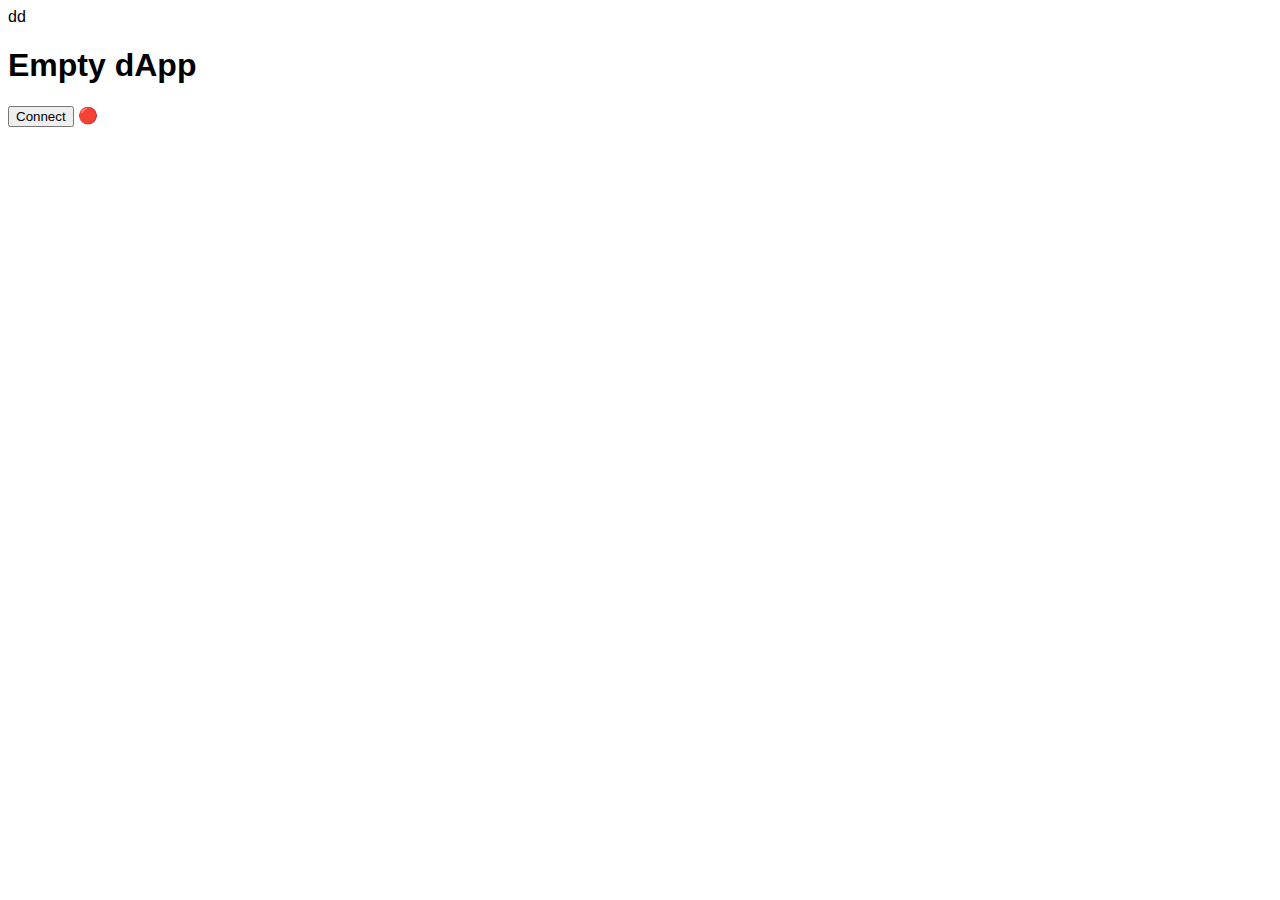
<file: empty-project/index.html>
<!DOCTYPE html>
<html lang="en">

<head>
  <meta charset="UTF-8">
  <meta http-equiv="X-UA-Compatible" content="IE=edge">
  <meta name="viewport" content="width=device-width, initial-scale=1.0">

  <script src="lib/ethers-5.6.umd.min.js"></script>
  <script src="abi.js" defer></script>
  <script src="main.js" defer></script>

  <link rel="stylesheet" href="style.css">
  <title>Empty dApp</title>
</head>

<body>dd
  <h1>Empty dApp</h1>
  
  <button id="connectButton">Connect</button>
  <span id="connectionStatus">🔴</span>
  
</body>

</html>
</file>
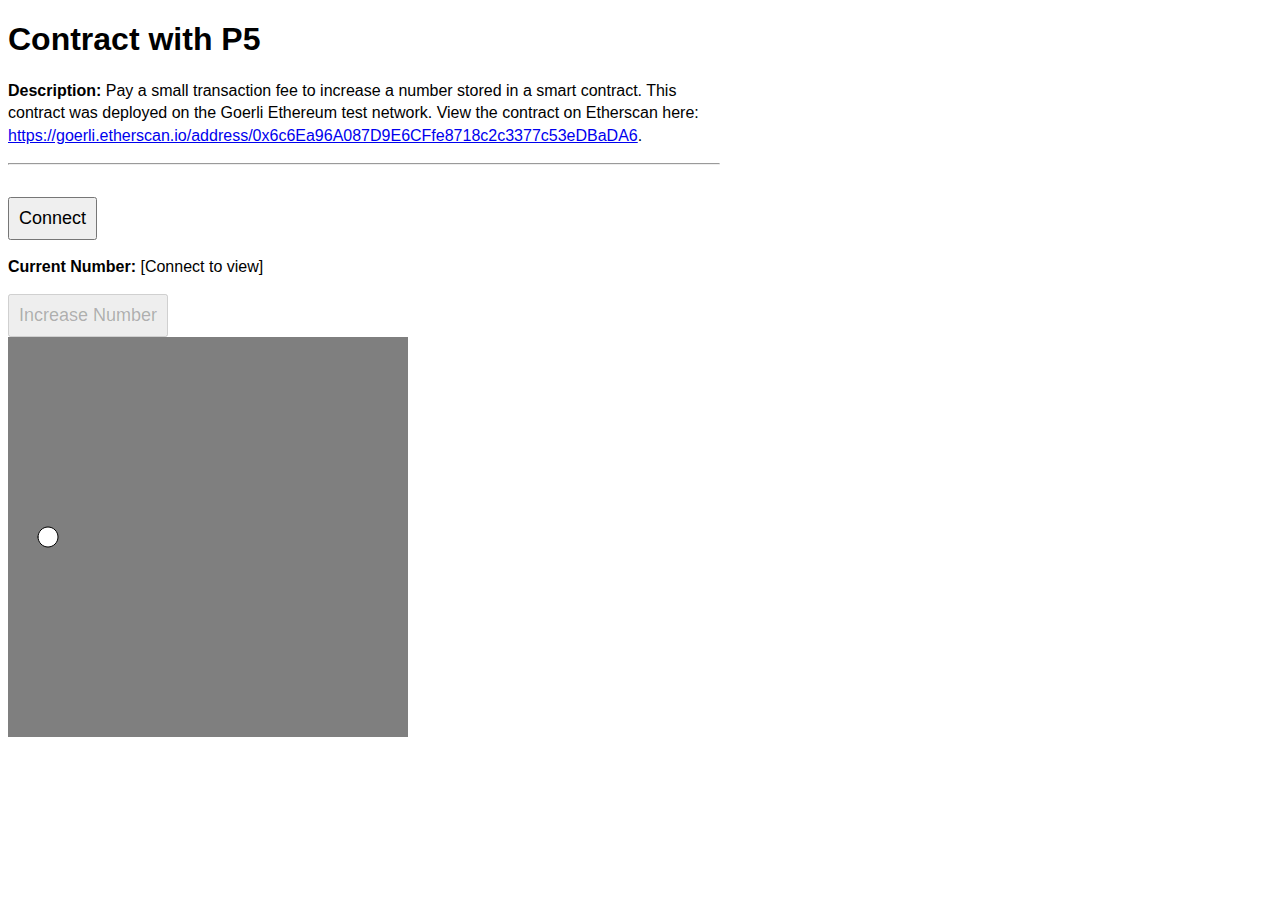
<file: examples/01-non-token-dApps/contract_with_p5/index.html>
<!DOCTYPE html>
<html lang="en">

<head>
  <meta charset="UTF-8">
  <meta http-equiv="X-UA-Compatible" content="IE=edge">
  <meta name="viewport" content="width=device-width, initial-scale=1.0">

  <script src="lib/ethers-5.6.umd.min.js"></script>
  <script src="lib/p5.min.js"></script>
  <script src="abi.js" defer></script>
  <script src="main.js" defer></script>

  <link rel="stylesheet" href="style.css">
  <title>Contract with P5</title>
</head>

<body>
  <h1>Contract with P5</h1>
  <p><strong>Description:</strong> Pay a small transaction fee to increase a number stored in a smart contract. This contract was deployed on the Goerli Ethereum test network. View the contract on Etherscan here: <a href="https://goerli.etherscan.io/address/0x6c6Ea96A087D9E6CFfe8718c2c3377c53eDBaDA6#code" target="_blank">https://goerli.etherscan.io/address/0x6c6Ea96A087D9E6CFfe8718c2c3377c53eDBaDA6</a>.</p>

  <hr>
  
  <button id="connectButton">Connect</button>
  <p><strong>Current Number:</strong> <span id="currentNumberDisplay">[Connect to view]</span></p>

  <button id="increaseNumButton" disabled>Increase Number</button>
  
  
</body>

</html>
</file>
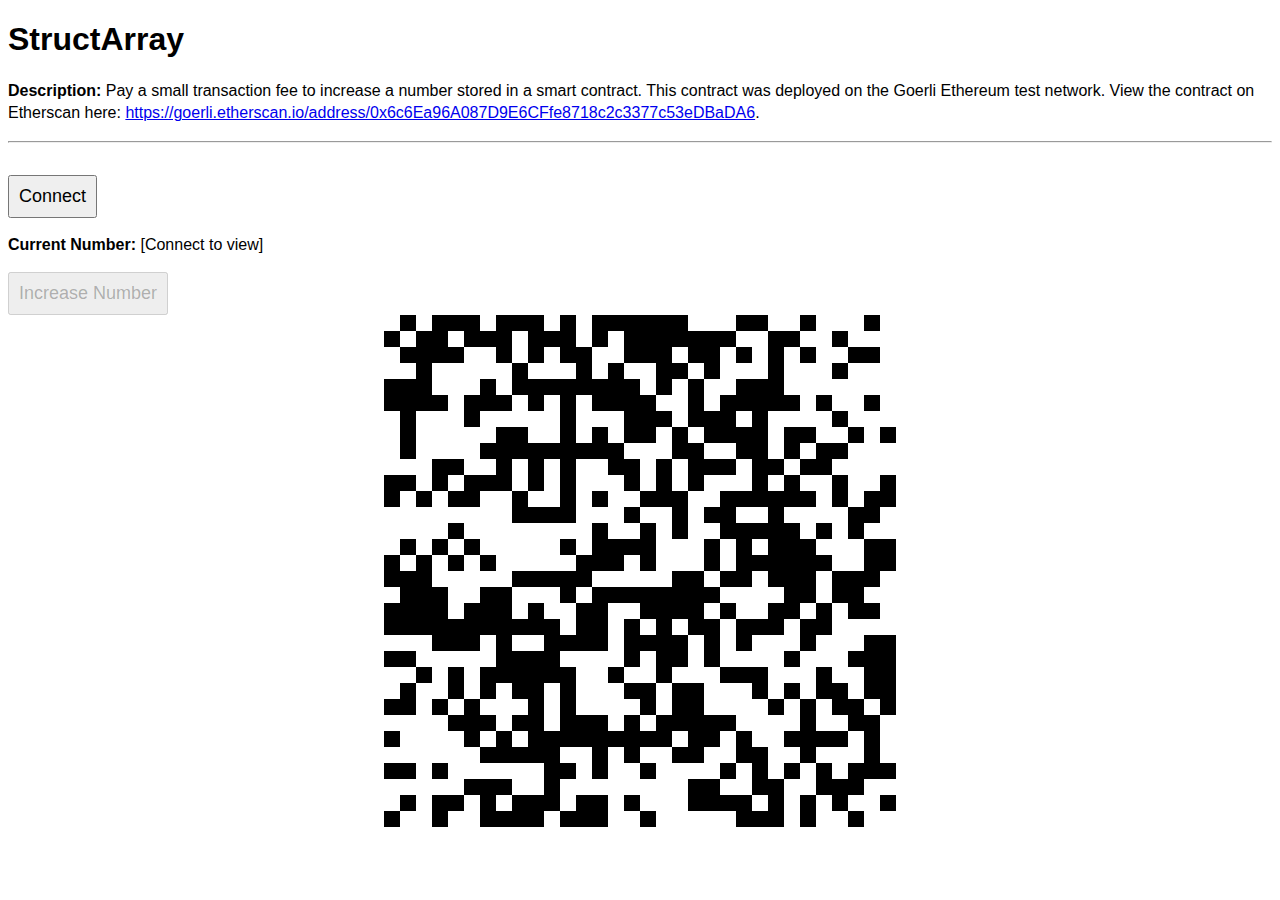
<file: examples/01-non-token-dApps/StructArray/index.html>
<!DOCTYPE html>
<html lang="en">

<head>
  <meta charset="UTF-8">
  <meta http-equiv="X-UA-Compatible" content="IE=edge">
  <meta name="viewport" content="width=device-width, initial-scale=1.0">

  <script src="lib/ethers-5.6.umd.min.js"></script>
  <script src="lib/p5.min.js"></script>
  <script src="abi.js" defer></script>
  <script src="main.js" defer></script>
  <script src="sketch.js" defer></script>

  <link rel="stylesheet" href="style.css">
  <title>StructArray</title>
</head>

<body>
  <h1>StructArray</h1>
  <p><strong>Description:</strong> Pay a small transaction fee to increase a number stored in a smart contract. This contract was deployed on the Goerli Ethereum test network. View the contract on Etherscan here: <a href="https://goerli.etherscan.io/address/0x6c6Ea96A087D9E6CFfe8718c2c3377c53eDBaDA6#code" target="_blank">https://goerli.etherscan.io/address/0x6c6Ea96A087D9E6CFfe8718c2c3377c53eDBaDA6</a>.</p>

  <hr>
  
  <button id="connectButton">Connect</button>
  <p><strong>Current Number:</strong> <span id="currentNumberDisplay">[Connect to view]</span></p>

  <button id="increaseNumButton" disabled>Increase Number</button>
  
  
</body>

</html>
</file>
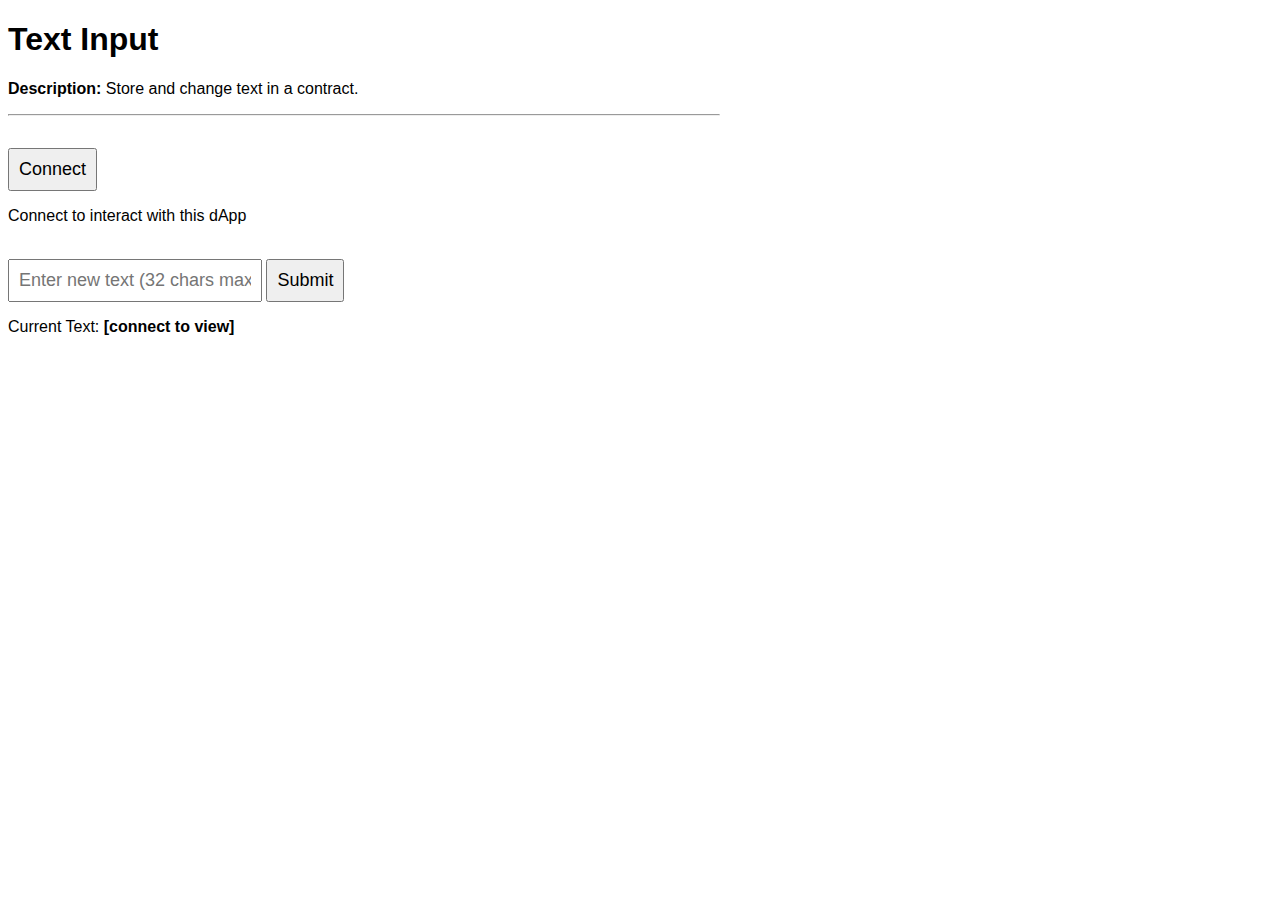
<file: examples/01-non-token-dApps/text-input/index.html>
<!DOCTYPE html>
<html lang="en">

<head>
  <meta charset="UTF-8">
  <meta http-equiv="X-UA-Compatible" content="IE=edge">
  <meta name="viewport" content="width=device-width, initial-scale=1.0">

  <script src="lib/ethers-5.6.umd.min.js"></script>
  <script src="abi.js" defer></script>
  <script src="main.js" defer></script>

  <link rel="stylesheet" href="style.css">
  <title>Text Input</title>
</head>

<body>
  <h1>Text Input</h1>
  <p><strong>Description:</strong> Store and change text in a contract</a>.</p>

  <hr>

  <!-- dApp begins here -->

  <button id="connectButton">Connect</button>
  <p>Connect to interact with this dApp</p>

  <br>

  <input type="text" name="textInput" id="textInput" placeholder="Enter new text (32 chars max)" maxlength="32">
  <button for="textInput" id="textInputButton">Submit</button>

  <p>Current Text: <span id="textDisplay">[connect to view]</span></p>
</body>

</html>
</file>
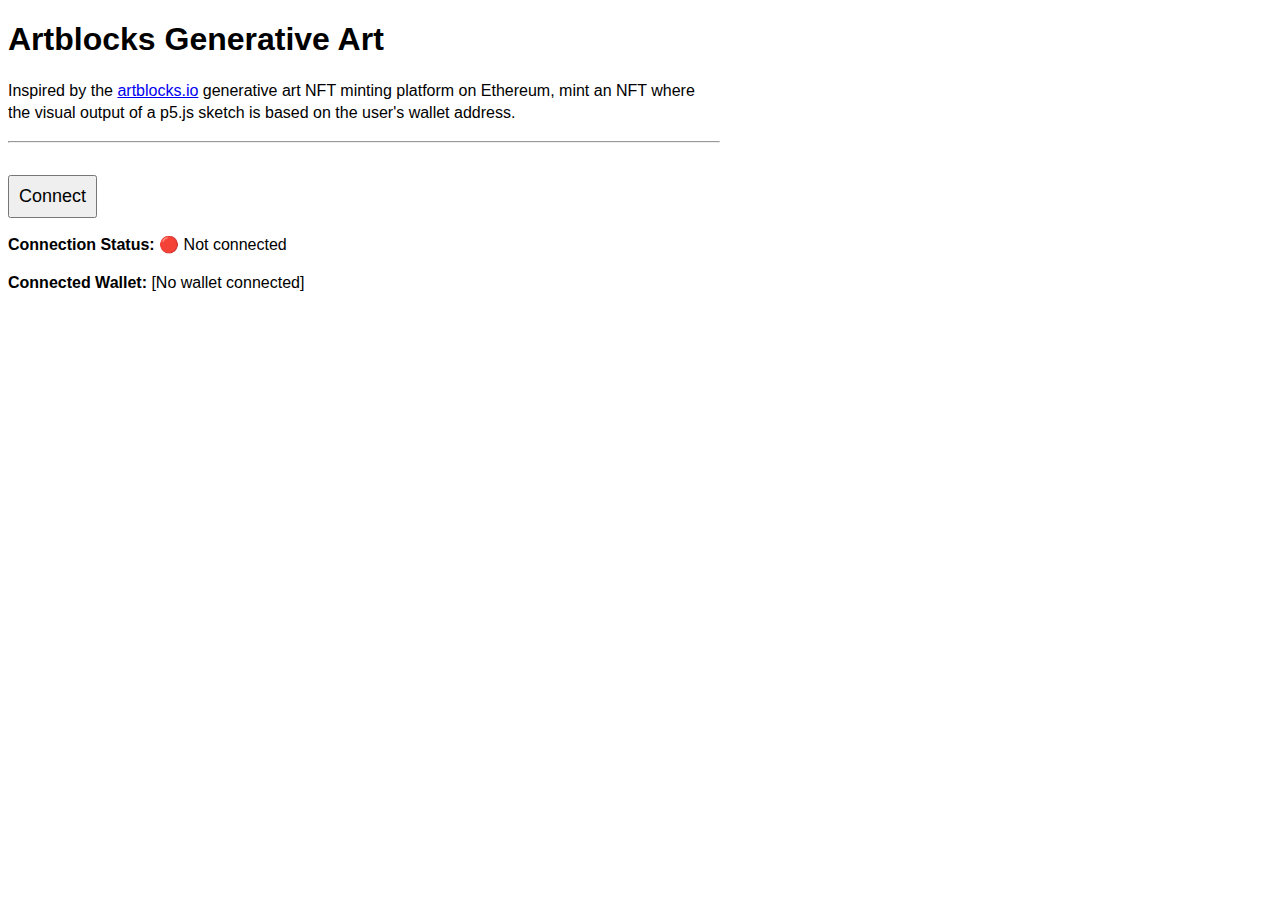
<file: examples/03-ERC721/02-artblocks-generative/index.html>
<!DOCTYPE html>
<html lang="en">

<head>
  <meta charset="UTF-8">
  <meta http-equiv="X-UA-Compatible" content="IE=edge">
  <meta name="viewport" content="width=device-width, initial-scale=1.0">

  <script src="lib/ethers-5.6.umd.min.js"></script>
  <script src="lib/p5.min.js"></script>
  <script src="abi.js" defer></script>
  <script src="main.js" defer></script>

  <link rel="stylesheet" href="style.css">
  <title>Artblocks Generative</title>
</head>

<body>
  <h1>Artblocks Generative Art</h1>
  <p>Inspired by the <a href="https://artblocks.io" target="_blank">artblocks.io</a> generative art NFT minting platform on Ethereum, mint an NFT where the visual output of a p5.js sketch is based on the user's wallet address.</p>


  <hr>

  <!-- Website begins here -->

  <div class="button-container">
    <button id="connectButton">Connect</button>
    <span id="loadingIconConnect" class="loading-icon"></span>
  </div>
  
  <p>
    <strong>Connection Status:</strong> <span id="connectionStatus">🔴 Not connected</span>
  </p>
  <p>
    <strong>Connected Wallet:</strong> <span id="connectedWallet">[No wallet connected]</span>
  </p>

</body>

</html>
</file>
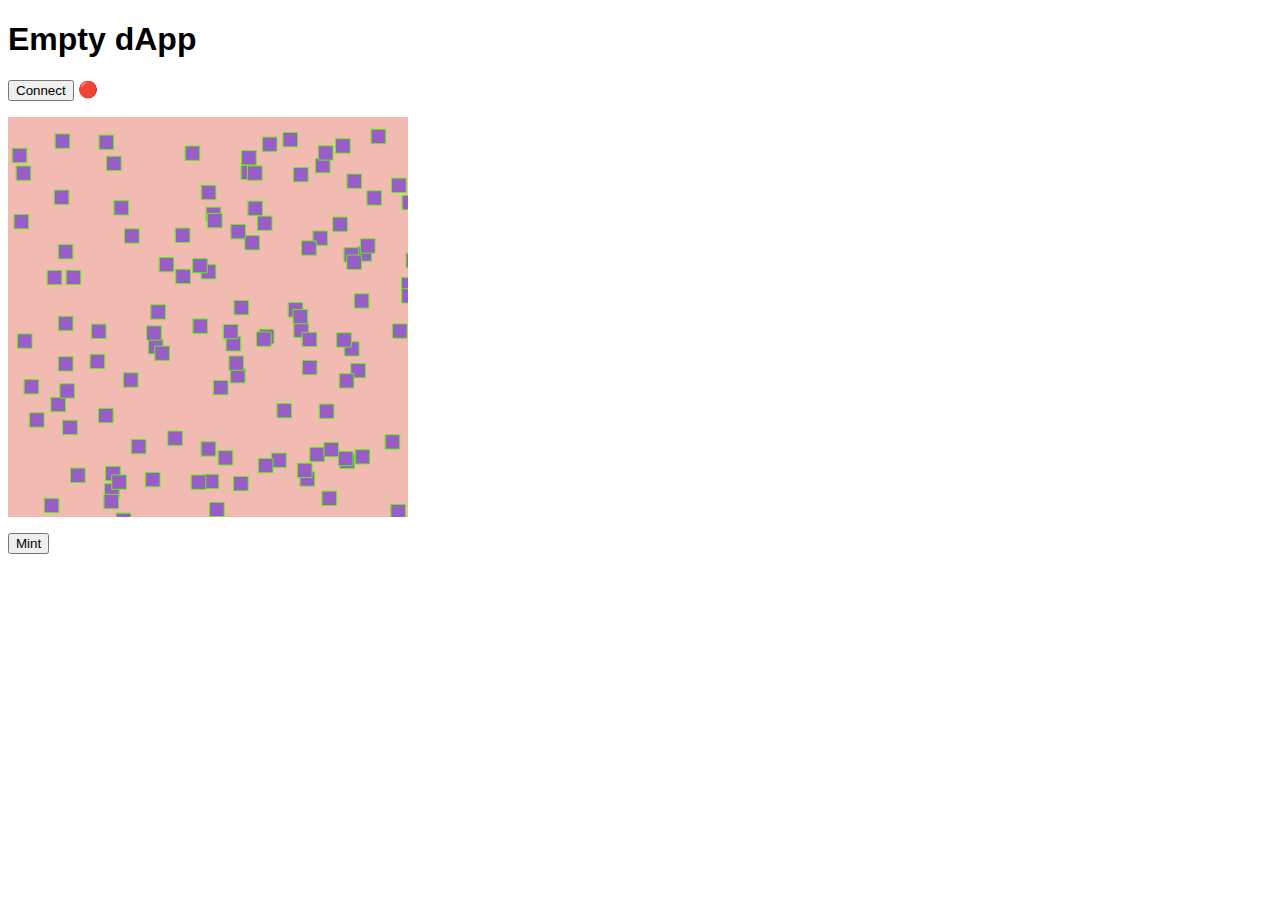
<file: examples/03-ERC721/03-on-chain-nft/index.html>
<!DOCTYPE html>
<html lang="en">

<head>
  <meta charset="UTF-8">
  <meta http-equiv="X-UA-Compatible" content="IE=edge">
  <meta name="viewport" content="width=device-width, initial-scale=1.0">

  <script src="lib/ethers-5.6.umd.min.js"></script>
  <script src="lib/p5.min.js"></script>
  <script src="abi.js" defer></script>
  <script src="main.js" defer></script>
  <script src="sketch.js" defer></script>

  <link rel="stylesheet" href="style.css">
  <title>Empty dApp</title>
</head>

<body>
  <h1>Empty dApp</h1>
  
  <button id="connectButton">Connect</button>
  <span id="connectionStatus">🔴</span>

  
</body>

</html>
</file>
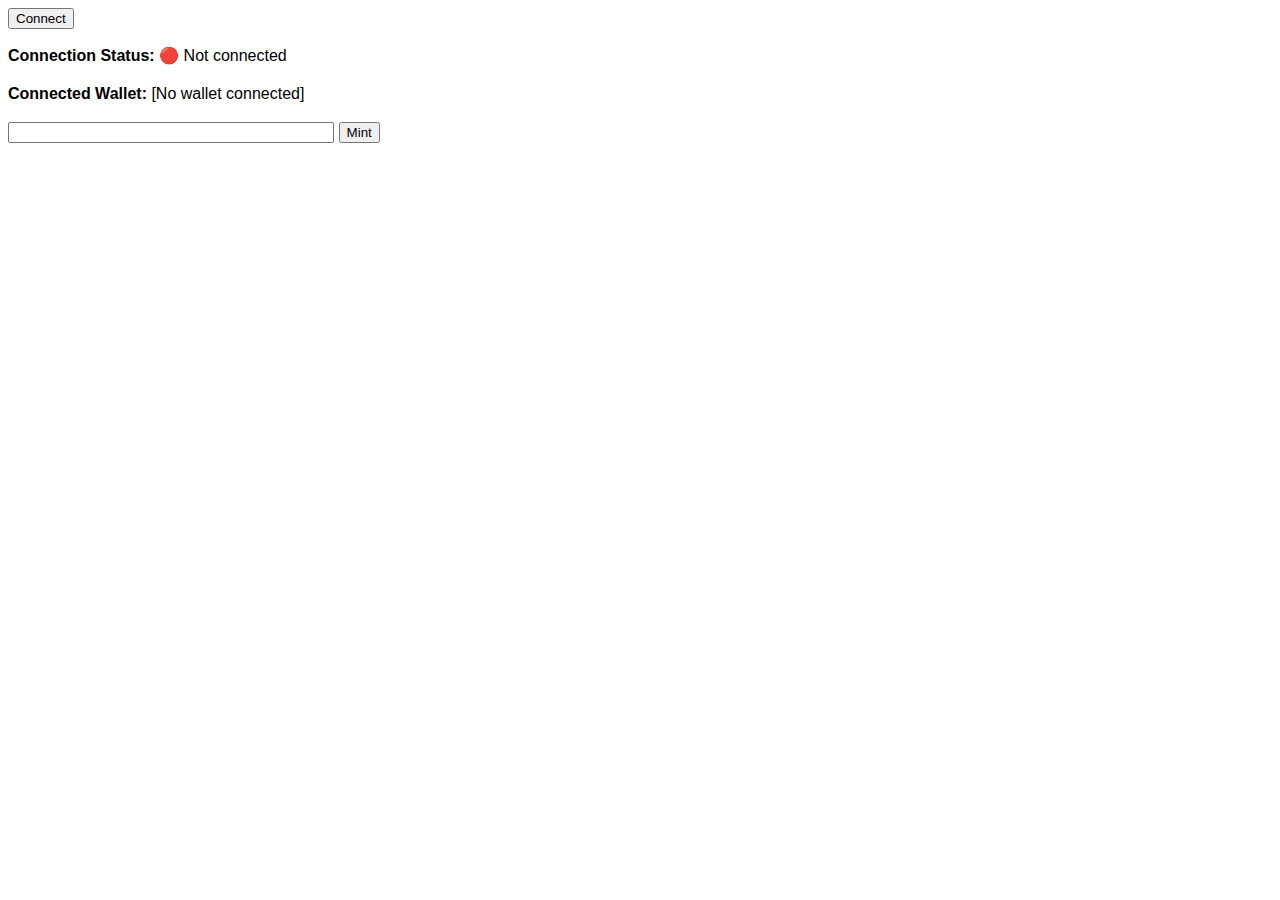
<file: examples/03-ERC721/04-TokenGatedSite/mint.html>
<!DOCTYPE html>
<html lang="en">

<head>
  <meta charset="UTF-8">
  <meta http-equiv="X-UA-Compatible" content="IE=edge">
  <meta name="viewport" content="width=device-width, initial-scale=1.0">

  <script src="lib/ethers-5.6.umd.min.js"></script>
  <script src="abi.js" defer></script>
  <script src="mint.js" defer></script>

  <link rel="stylesheet" href="style.css">
  <title>Party Mode Minter</title>
</head>

<body>

  
  <div class="button-container">
    <button id="connectButton">Connect</button>
    <span id="loadingIconConnect" class="loading-icon"></span>
  </div>
  
  <p>
    <strong>Connection Status:</strong> <span id="connectionStatus">🔴 Not connected</span>
  </p>
  <p>
    <strong>Connected Wallet:</strong> <span id="connectedWallet">[No wallet connected]</span>
  </p>

  <div id="mintContainer">
    <input type="text" id="recipientAddress" maxlength="42" min="42">
    <button id="mintButton">Mint</button>
  </div>
  
</body>

</html>
</file>
<file: empty-project/style.css>
* {
  box-sizing: border-box;
}

body {
  font-family: Arial, sans-serif;
}
</file>
<file: examples/01-non-token-dApps/contract_with_p5/style.css>
* {
  box-sizing: border-box;
}

body {
  font-family: Arial, sans-serif;
  max-width: 80ch;
}

p {
  line-height: 1.4;
}

hr {
  margin-bottom: 2rem;
}

button {
  padding: .5em;
  font-size: 1.125rem;
}

.button-container {
  display: flex;
  flex-wrap: wrap;
  align-items: center;
  gap: 1rem;
}

.loading-icon {
  display: none;
  padding: .5rem;
  border: .325rem solid gray;
  border-top: .325rem solid lightblue;
  border-radius: 50%;
  animation: spin 1s infinite linear;
}

@keyframes spin {
  to {transform: rotate(360deg);}
}
</file>
<file: examples/01-non-token-dApps/StructArray/style.css>
* {
  box-sizing: border-box;
}

body {
  font-family: Arial, sans-serif;
}

p {
  line-height: 1.4;
}

hr {
  margin-bottom: 2rem;
}

button {
  padding: .5em;
  font-size: 1.125rem;
}

.button-container {
  display: flex;
  flex-wrap: wrap;
  align-items: center;
  gap: 1rem;
}

.loading-icon {
  display: none;
  padding: .5rem;
  border: .325rem solid gray;
  border-top: .325rem solid lightblue;
  border-radius: 50%;
  animation: spin 1s infinite linear;
}

@keyframes spin {
  to {transform: rotate(360deg);}
}

canvas {
  display: block;
  margin: 0 auto;
}
</file>
<file: examples/01-non-token-dApps/text-input/style.css>
* {
  box-sizing: border-box;
}

body {
  font-family: Arial, sans-serif;
  max-width: 80ch;
}

hr {
  margin-bottom: 2rem;
}

label {
  line-height: 2;
}

input, button {
  padding: .5em;
  font-size: 1.125rem;
}

#textDisplay {
  font-weight: 700;
}
</file>
<file: examples/03-ERC721/02-artblocks-generative/style.css>
* {
  box-sizing: border-box;
}

body {
  font-family: Arial, sans-serif;
  max-width: 80ch;
}

p {
  line-height: 1.4;
}

hr {
  margin-bottom: 2rem;
}

button {
  padding: .5em;
  font-size: 1.125rem;
}

.button-container {
  display: flex;
  flex-wrap: wrap;
  align-items: center;
  gap: 1rem;
}

.loading-icon {
  display: none;
  padding: .5rem;
  border: .325rem solid gray;
  border-top: .325rem solid lightblue;
  border-radius: 50%;
  animation: spin 1s infinite linear;
}

@keyframes spin {
  to {transform: rotate(360deg);}
}
</file>
<file: examples/03-ERC721/03-on-chain-nft/style.css>
* {
  box-sizing: border-box;
}

body {
  font-family: Arial, sans-serif;
}

canvas {
  display: block;
  margin: 1rem 0;
}
</file>
<file: examples/03-ERC721/04-TokenGatedSite/style.css>
@import url('https://fonts.googleapis.com/css2?family=VT323&display=swap');

* {
  box-sizing: border-box;
}

body {
  font-family: Arial, sans-serif;
}

p {
  line-height: 1.4;
}

#recipientAddress {
  min-width: 44ch;
}


.button-container {
  display: flex;
  flex-wrap: wrap;
  align-items: center;
  gap: 1rem;
}

.loading-icon {
  display: none;
  padding: .5rem;
  border: .325rem solid gray;
  border-top: .325rem solid lightblue;
  border-radius: 50%;
  animation: spin 1s infinite linear;
}

@keyframes spin {
  to {transform: rotate(360deg);}
}

#partymode {
  display: none;
  text-shadow: 2px 2px red,
               4px 4px orange,
               6px 6px yellow,
               8px 8px limegreen,
               10px 10px blue;
               font-family: 'VT323', monospace;
  color: white;
  text-align: center;
  font-size: 2rem;
}

#partymode hr {
  /* height: 20px; */
  border-bottom: 20px dotted cyan;
  border-top: 0;
}

audio {
  position: fixed;
  bottom: 0;
  right: 0;
  visibility: hidden;
}

#sorry {
  display: none;
  text-align: center;
}

#engagePartyMode {
  display: block;
  margin: 10rem auto;
}

#partymode h1, #partymode h2 {
  font-size: 6rem;
  text-align: center;
  
  
  text-shadow: 2px 2px red,
               4px 4px orange,
               6px 6px yellow,
               8px 8px limegreen,
               10px 10px blue;
}

#partymode h2 {
  font-size: 2.5rem;
}

.bg {
  position: fixed;
  left: 0;
  top: 0;
  width: 100%;
  height: 100vh;
  z-index: -1;
  background-color: hsl(0, 100%, 70%);
  font-size: 3rem;
  filter: hue-rotate(0deg);
  animation: colorchange 3s infinite linear;
}

.party-img {
  position: absolute;
  right: 1rem;
  top: 1rem;
  display: block;
  max-width: 150px;
  animation: spin-image 1s infinite alternate linear;
}


@keyframes colorchange {
  to {
    filter: hue-rotate(360deg);
  }
}

@keyframes spin-image {
  /* 0% { transform: translateY(-25%) rotateY(0); }
  8% { transform: translateY(-50%) rotateY(0); }
  16% { transform: translateY(-25%) rotateY(0); }
  24% { transform: translateY(-50%) rotateY(0); }
  32% { transform: translateY(-25%) rotateY(0); }
  40% { transform: translateY(-50%) rotateY(0); }
  48% { transform: translateY(-50%) rotateY(0); }
  60% { transform: translateY(-50%) rotateY(0); }
  70% { transform: translateY(-50%) rotateY(360deg); }
  90% { transform: translateY(-50%) rotateY(360deg); }
  100% { transform: translateY(-25%) rotateY(0); } */

  to {transform: rotateY(90deg);}
}
</file>
